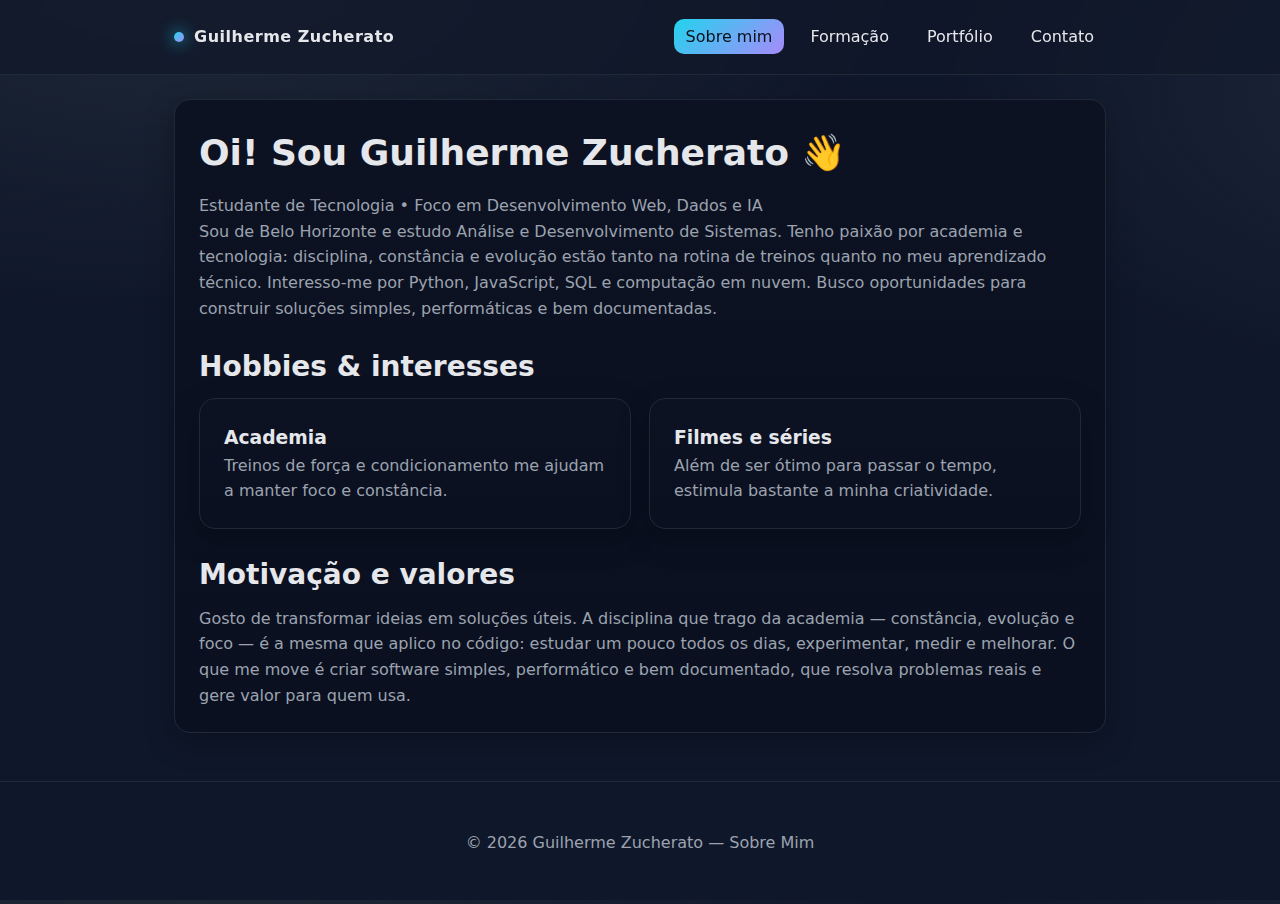
<file: trabalho/index.html>
<!doctype html>
<html lang="pt-br">
<head>
  <meta charset="utf-8">
  <meta name="viewport" content="width=device-width, initial-scale=1">
  <title>Seu Nome — Portfólio</title>
  <link rel="stylesheet" href="assets/style.css">
</head>
<body>
<header>
  <div class="wrapper">
    <nav>
      <div class="brand"><span class="dot"></span> <span>Guilherme Zucherato</span></div>
      <ul>
        <li><a class="active" href="index.html">Sobre mim</a></li>
        <li><a href="formacao.html">Formação</a></li>
        <li><a href="portfolio.html">Portfólio</a></li>
        <li><a href="contato.html">Contato</a></li>
      </ul>
    </nav>
  </div>
</header>

<main class="wrapper">
  <section class="panel">
    <h1>Oi! Sou <strong>Guilherme Zucherato</strong> 👋</h1>
    <p>Estudante de Tecnologia • Foco em Desenvolvimento Web, Dados e IA</p>
          <p>Sou de Belo Horizonte e estudo Análise e Desenvolvimento de Sistemas. Tenho paixão por academia e tecnologia: disciplina, constância e evolução estão tanto na rotina de treinos quanto no meu aprendizado técnico. Interesso-me por Python, JavaScript, SQL e computação em nuvem. Busco oportunidades para construir soluções simples, performáticas e bem documentadas.</p>

    <h2>Hobbies & interesses</h2>
    <div class="grid cols-2">
      <div class="panel">
        <h3>Academia</h3>
        <p>Treinos de força e condicionamento me ajudam a manter foco e constância.</p>
      </div>
      <div class="panel">
        <h3>Filmes e séries</h3>
        <p>Além de ser ótimo para passar o tempo, estimula bastante a minha criatividade.</p>
      </div>
    </div>

    <h2>Motivação e valores</h2>
    <p>Gosto de transformar ideias em soluções úteis. A disciplina que trago da academia — constância, evolução e foco — é a mesma que aplico no código: estudar um pouco todos os dias, experimentar, medir e melhorar. O que me move é criar software simples, performático e bem documentado, que resolva problemas reais e gere valor para quem usa. <!-- comentário didático: estes textos contam pontos no critério "conteúdo" do enunciado --></p>
  </section>
</main>

<footer>
  <div class="wrapper">© <span id="y"></span> Guilherme Zucherato — Sobre Mim</div>
</footer>
<script>document.getElementById('y').textContent=new Date().getFullYear()</script>
</body>
</html>
</file>
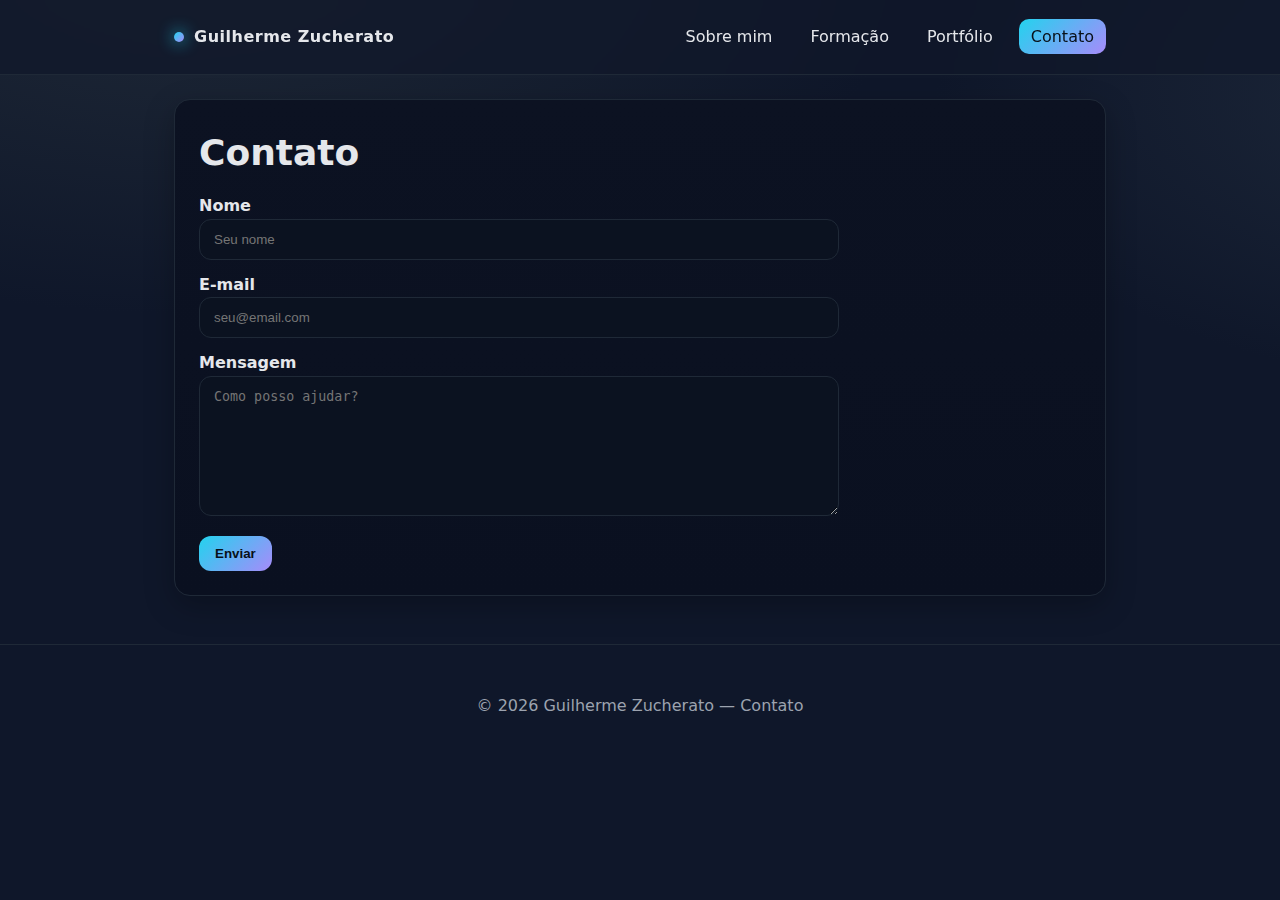
<file: trabalho/contato.html>
<!doctype html>
<html lang="pt-br">
<head>
  <meta charset="utf-8">
  <meta name="viewport" content="width=device-width, initial-scale=1">
  <title>Contato — Seu Nome</title>
  <link rel="stylesheet" href="assets/style.css">
</head>
<body>
<header>
  <div class="wrapper">
    <nav>
      <div class="brand"><span class="dot"></span> <span>Guilherme Zucherato</span></div>
      <ul>
        <li><a href="index.html">Sobre mim</a></li>
        <li><a href="formacao.html">Formação</a></li>
        <li><a href="portfolio.html">Portfólio</a></li>
        <li><a class="active" href="contato.html">Contato</a></li>
      </ul>
    </nav>
  </div>
</header>

<main class="wrapper">
  <section class="panel">
    <h1>Contato</h1>

    <form>
      <!-- comentários curtos explicando -->
      <div>
        <label for="nome">Nome</label>
        <input id="nome" name="nome" type="text" placeholder="Seu nome" required>
      </div>
      <div>
        <label for="email">E-mail</label>
        <input id="email" name="email" type="email" placeholder="seu@email.com" required>
      </div>
      <div>
        <label for="mensagem">Mensagem</label>
        <textarea id="mensagem" name="mensagem" placeholder="Como posso ajudar?" required></textarea>
      </div>
      <button type="submit" onclick="alert('Demonstração visual: envie pelo seu e-mail.'); return false;">
        Enviar
      </button>
    </form>
  </section>
</main>

<footer>
  <div class="wrapper">© <span id="y"></span> Guilherme Zucherato — Contato</div>
</footer>
<script>document.getElementById('y').textContent=new Date().getFullYear()</script>
</body>
</html>
</file>
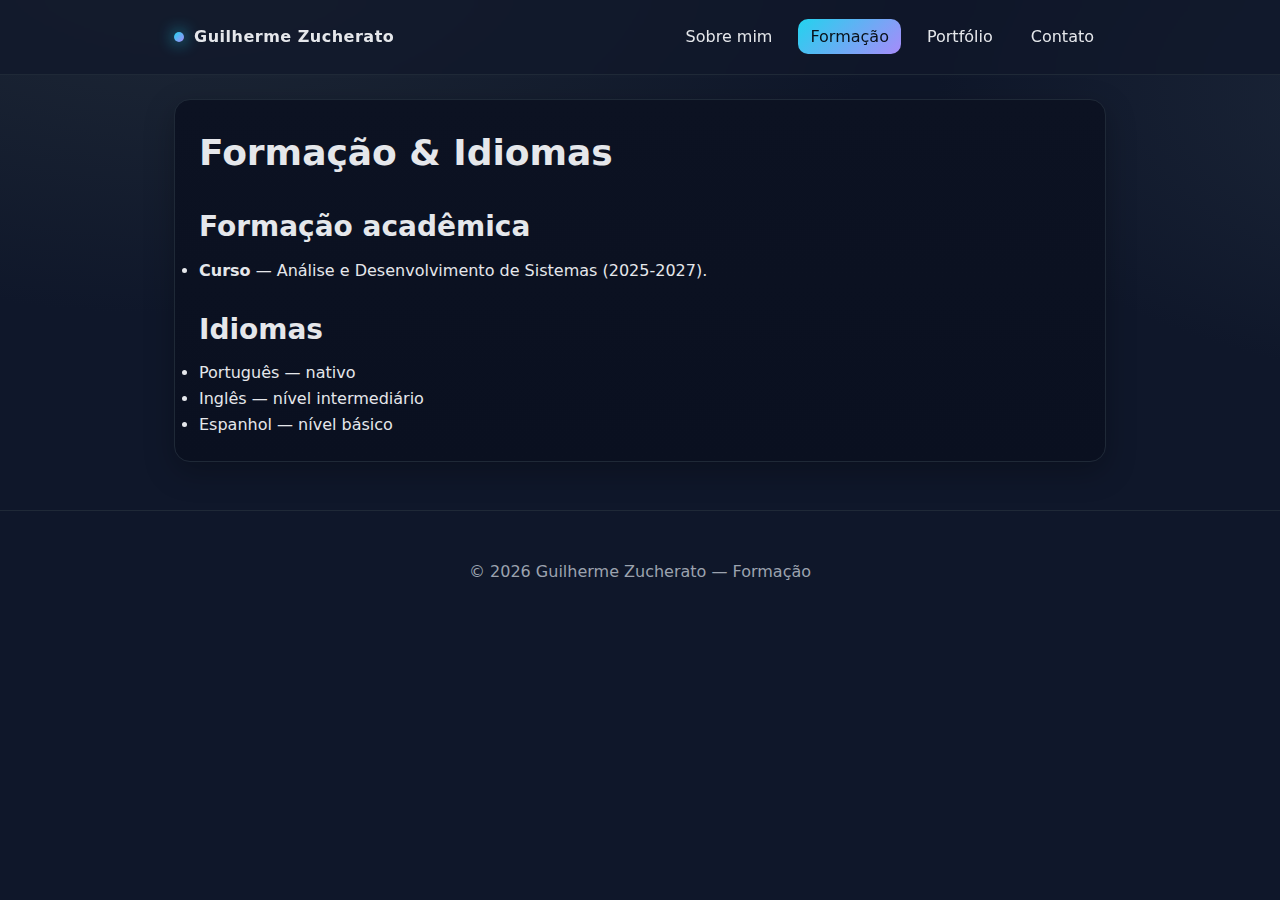
<file: trabalho/formacao.html>
<!doctype html>
<html lang="pt-br">
<head>
  <meta charset="utf-8">
  <meta name="viewport" content="width=device-width, initial-scale=1">
  <title>Formação — Seu Nome</title>
  <link rel="stylesheet" href="assets/style.css">
</head>
<body>
<header>
  <div class="wrapper">
    <nav>
      <div class="brand"><span class="dot"></span> <span>Guilherme Zucherato</span></div>
      <ul>
        <li><a href="index.html">Sobre mim</a></li>
        <li><a class="active" href="formacao.html">Formação</a></li>
        <li><a href="portfolio.html">Portfólio</a></li>
        <li><a href="contato.html">Contato</a></li>
      </ul>
    </nav>
  </div>
</header>

<main class="wrapper">
  <section class="panel">
    <h1>Formação & Idiomas</h1>

    <h2>Formação acadêmica</h2>
    <ul>
      <li><strong>Curso</strong> — Análise e Desenvolvimento de Sistemas (2025-2027).</li>
    </ul>

    <h2>Idiomas</h2>
    <ul>
      <li>Português — nativo</li>
      <li>Inglês — nível intermediário</li>
      <li>Espanhol — nível básico</li>
    </ul>
  </section>
</main>

<footer>
  <div class="wrapper">© <span id="y"></span> Guilherme Zucherato — Formação</div>
</footer>
<script>document.getElementById('y').textContent=new Date().getFullYear()</script>
</body>
</html>
</file>
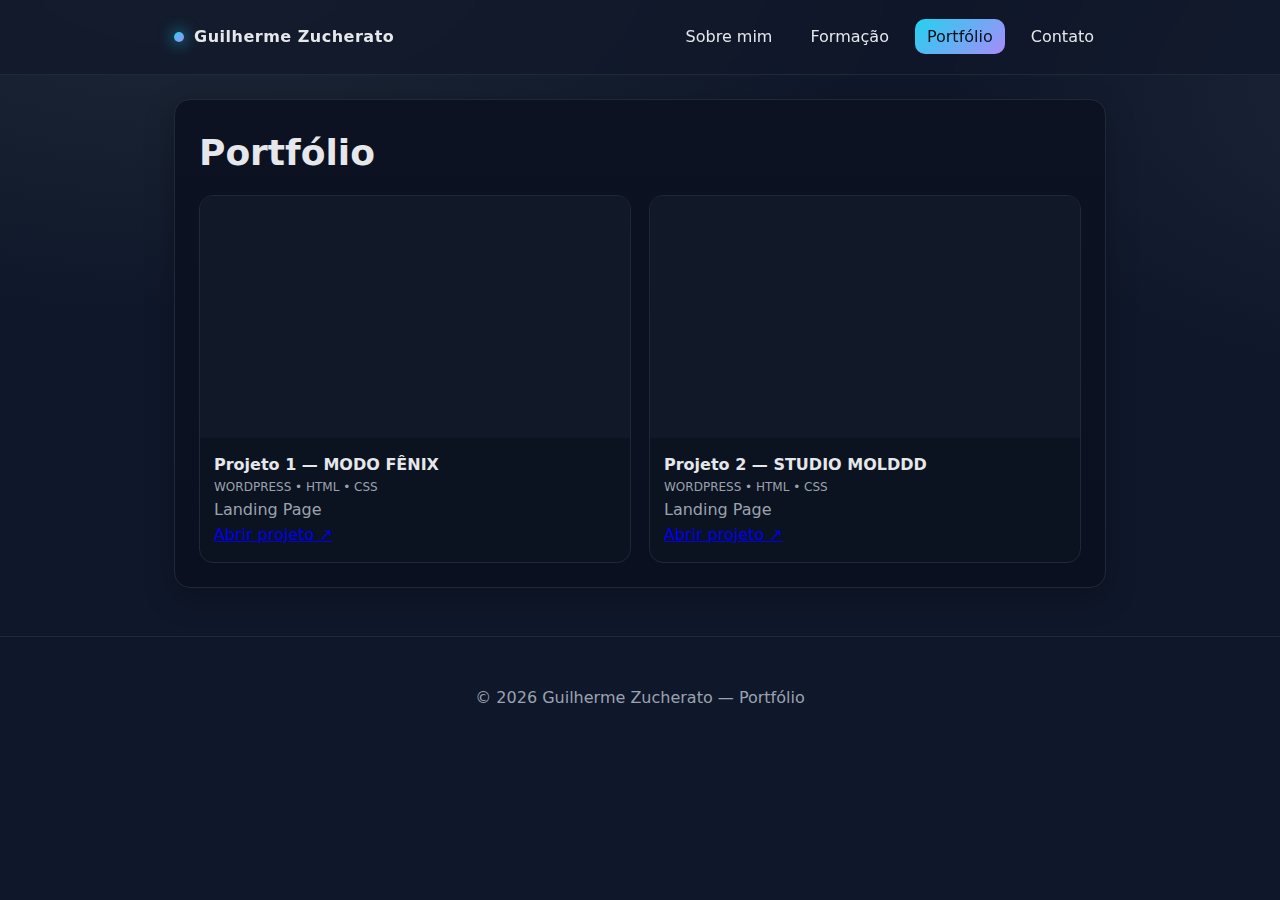
<file: trabalho/portfolio.html>
<!doctype html>
<html lang="pt-br">
<head>
  <meta charset="utf-8">
  <meta name="viewport" content="width=device-width, initial-scale=1">
  <title>Portfólio — Seu Nome</title>
  <link rel="stylesheet" href="assets/style.css">
</head>
<body>
<header>
  <div class="wrapper">
    <nav>
      <div class="brand"><span class="dot"></span> <span>Guilherme Zucherato</span></div>
      <ul>
        <li><a href="index.html">Sobre mim</a></li>
        <li><a href="formacao.html">Formação</a></li>
        <li><a class="active" href="portfolio.html">Portfólio</a></li>
        <li><a href="contato.html">Contato</a></li>
      </ul>
    </nav>
  </div>
</header>

<main class="wrapper">
  <section class="panel">
    <h1>Portfólio</h1>
    <div class="grid cols-2" style="margin-top:14px">
      <!-- Card 1 -->
      <article class="card">
        <div class="thumb"></div>
        <div class="body">
          <div class="title">Projeto 1 — MODO FÊNIX</div>
          <div class="tags">WORDPRESS • HTML • CSS</div>
          <p class="desc">Landing Page</p>
          <p><a href="https://treinadorleoaraujo.com/modo-fenix" target="_blank" rel="noopener">Abrir projeto ↗</a></p>
        </div>
      </article>
      <!-- Card 2 -->
      <article class="card">
        <div class="thumb"></div>
        <div class="body">
          <div class="title">Projeto 2 — STUDIO MOLDDD</div>
          <div class="tags">WORDPRESS • HTML • CSS</div>
          <p class="desc">Landing Page</p>
          <p><a href="https://studiomolddd.com.br/" target="_blank" rel="noopener">Abrir projeto ↗</a></p>
        </div>
      </article>
    </div>
  </section>
</main>

<footer>
  <div class="wrapper">© <span id="y"></span> Guilherme Zucherato — Portfólio</div>
</footer>
<script>document.getElementById('y').textContent=new Date().getFullYear()</script>
</body>
</html>
</file>
<file: trabalho/assets/style.css>
/* ====== Variáveis e reset simples ====== */
:root{
  --bg:#0f172a;         /* slate-900 */
  --panel:#111827;      /* gray-900 */
  --text:#e5e7eb;       /* gray-200 */
  --muted:#9ca3af;      /* gray-400 */
  --brand:#22d3ee;      /* cyan-400 */
  --brand-2:#a78bfa;    /* violet-400 */
  --radius:16px;
}
*{box-sizing:border-box;margin:0;padding:0}
html,body{height:100%}
body{
  font: 16px/1.6 system-ui,-apple-system,Segoe UI,Roboto,Ubuntu,"Helvetica Neue",Arial;
  color:var(--text);
  background: radial-gradient(1200px 600px at 15% -5%, #1f2937 0, transparent 60%),
              radial-gradient(1000px 500px at 120% 10%, #1e293b 0, transparent 60%),
              var(--bg);
}

/* ====== Layout global ====== */
.wrapper{
  max-width: 980px;
  margin: 0 auto;
  padding: 24px;
}
header{
  position: sticky; top:0; z-index:10;
  background:rgba(15,23,42,.7);
  backdrop-filter: blur(10px);
  border-bottom:1px solid #1f2937;
}
.brand{
  display:flex; align-items:center; gap:10px;
  font-weight:700; letter-spacing:.5px;
}
.brand .dot{width:10px;height:10px;border-radius:50%;
  background:linear-gradient(135deg,var(--brand),var(--brand-2));
  box-shadow:0 0 16px var(--brand);
}
nav{
  display:flex; align-items:center; justify-content:space-between;
  gap: 18px;
}
nav ul{list-style:none; display:flex; gap:14px; flex-wrap:wrap}
nav a{
  color:var(--text); text-decoration:none; padding:8px 12px; border-radius:10px;
  transition: .2s ease;
}
nav a:hover{ background:#0b1220 }
nav a.active{ background:linear-gradient(135deg,var(--brand),var(--brand-2)); color:#081018 }

main{ padding: 32px 0 56px }
.panel{
  background:linear-gradient(180deg,#0c1222, #0a1020);
  border:1px solid #1f2937; border-radius:var(--radius);
  padding: 24px;
  box-shadow:0 10px 30px rgba(0,0,0,.25);
}
h1{font-size:clamp(28px,3vw,36px); margin-bottom:12px}
h2{font-size:clamp(22px,2.4vw,28px); margin:24px 0 8px}
p{color:var(--muted)}
.grid{display:grid; gap:18px}
.grid.cols-2{ grid-template-columns: repeat(auto-fit,minmax(260px,1fr)); }

/* ====== Cartões do portfólio ====== */
.card{
  background:#0b1220; border:1px solid #1f2937; border-radius:14px; overflow:hidden;
  transition:.2s ease; display:flex; flex-direction:column;
}
.card:hover{ transform:translateY(-2px); border-color:#2b3548 }
.card .thumb{aspect-ratio:16/9; background:#111827}
.card .body{padding:14px}
.card .title{font-weight:600}
.card .tags{color:var(--muted); font-size:12px}

/* ====== Formulário ====== */
form{display:grid; gap:12px; max-width:640px}
label{font-weight:600}
input,textarea{
  width:100%; padding:12px 14px; border-radius:12px; border:1px solid #1f2937;
  background:#0b1220; color:var(--text);
}
textarea{min-height:140px; resize:vertical}
button{
  justify-self:start; padding:10px 16px; border:0; cursor:pointer; border-radius:12px;
  background:linear-gradient(135deg,var(--brand),var(--brand-2)); color:#081018; font-weight:700;
}
small{color:var(--muted)}

/* ====== Rodapé ====== */
footer{
  border-top:1px solid #1f2937; text-align:center; color:var(--muted);
  padding:24px 0; margin-top: 24px;
}
</file>
